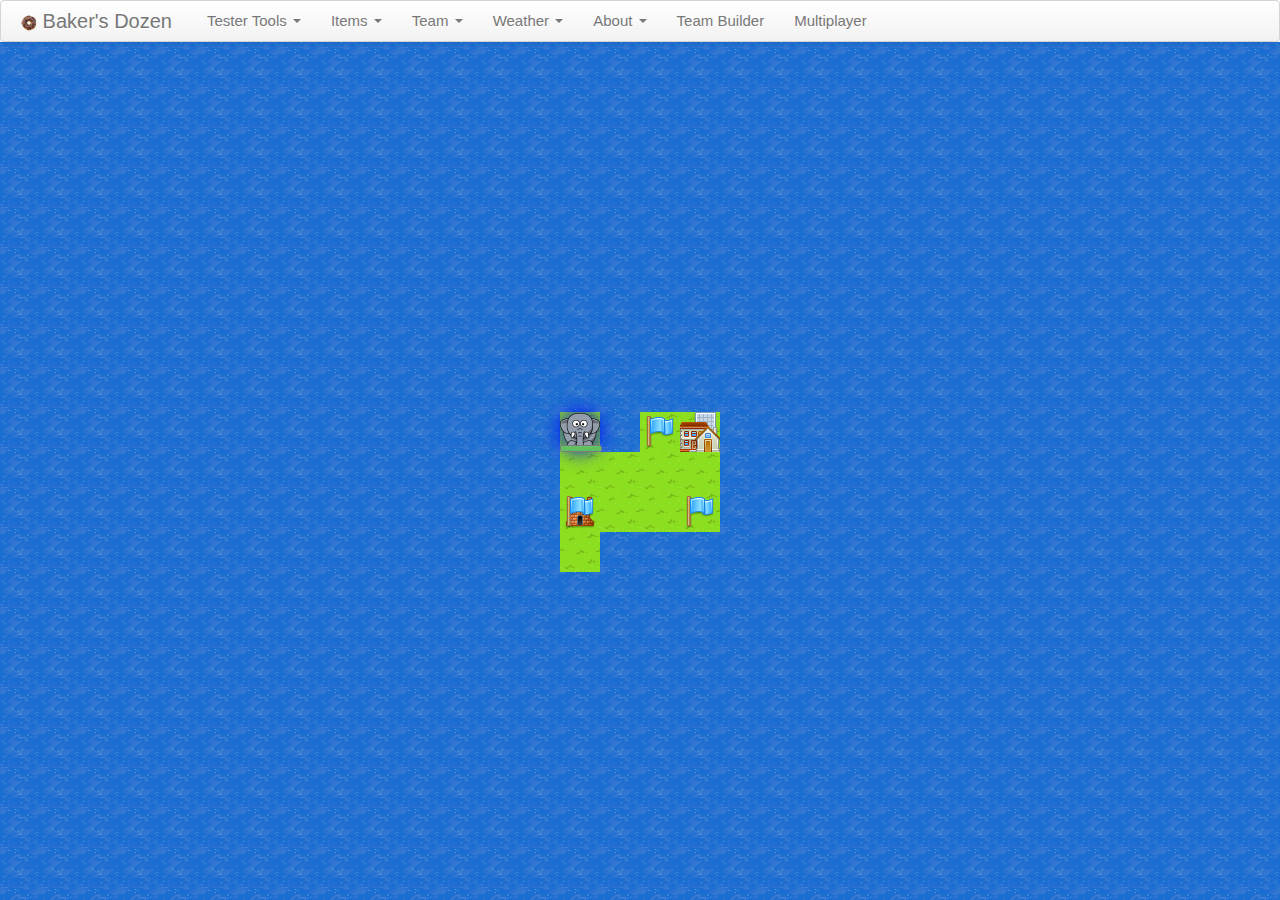
<file: index.html>
<!doctype html>
<!-- paulirish.com/2008/conditional-stylesheets-vs-css-hacks-answer-neither/ -->
<!--[if lt IE 7]> <html class="no-js ie6 oldie" lang="en"> <![endif]-->
<!--[if IE 7]>    <html class="no-js ie7 oldie" lang="en"> <![endif]-->
<!--[if IE 8]>    <html class="no-js ie8 oldie" lang="en"> <![endif]-->
<!--[if IE 9]>	  <html class="no-js ie9 oldie" lang="en"> <![endif]-->
<!-- Consider adding an manifest.appcache: h5bp.com/d/Offline -->
<!--[if gt IE 9]><!--> <html class="no-js" lang="en"> <!--<![endif]-->
<head>
  <meta charset="utf-8">

  <!-- Use the .htaccess and remove these lines to avoid edge case issues.
       More info: h5bp.com/b/378 -->
  <meta http-equiv="X-UA-Compatible" content="IE=edge,chrome=1">

  <title>Sprinkle Safari 2: The Baker's Dozen</title>
  <meta name="description" content="hathix.com's second web adventure game, this time with more bad guys, more worlds to explore, and more cheesy jokes!">
  <meta name="author" content="Neel Mehta, hathix.com">

  <!-- Mobile viewport optimized: j.mp/bplateviewport -->
  <meta name="viewport" content="width=device-width,initial-scale=1,user-scalable=no">

  <!-- Place favicon.ico and apple-touch-icon.png in the root directory: mathiasbynens.be/notes/touch-icons -->

  <!-- CSS: implied media=all -->
  <!-- CSS concatenated and minified via ant build script-->
  <!--<link rel="stylesheet" href="css/bp-style.css">-->
  <link rel="stylesheet" href="css/bootstrap.min.css">
  <link rel="stylesheet" href="css/bootstrap-responsive.min.css">
  <link rel="stylesheet" href="css/custom.css">
  <link rel="stylesheet" href="css/open-sans/stylesheet.css">
    

  <!-- end CSS-->


  <!-- More ideas for your <head> here: h5bp.com/d/head-Tips -->
  	
	<link rel="shortcut icon" type="image/ico" href="favicon.ico">
	<!-- iOS will scan root directory, so no link needed; but Android needs it -->
	<link rel="apple-touch-icon-precomposed" href="apple-touch-icon-precomposed.png">

	<link rel="canonical" href="http://bakersdozen.hathix.com">

	<!-- IE9 pinning -->
	<meta name="application-name" content="Baker's Dozen">
	<meta name="msapplication-tooltip" content="A fun web-based adventure game">
	<meta name="msapplication-starturl" content="http://bakersdozen.hathix.com">
	<meta name="msapplication-window" content="width=1000;height=700">
	<meta name="msapplication-navbutton-color" content="#EC77A4">

  <!-- All JavaScript at the bottom, except for Modernizr / Respond.
       Modernizr enables HTML5 elements & feature detects; Respond is a polyfill for min/max-width CSS3 Media Queries
       For optimal performance, use a custom Modernizr build: www.modernizr.com/download/ -->
  <!--<script src="js/libs/modernizr-2.0.6.min.js"></script>-->
</head>

<body>
	
	<div id="container">
        <div class="navbar navbar-main"><!-- class="navbar-fixed-top" is worse than our custom one -->
            <div class="navbar-inner">
                <div class="container">
    
                    <!-- .btn-navbar is used as the toggle for collapsed navbar content -->
                    <a class="btn btn-navbar" data-toggle="collapse" data-target=".nav-collapse"> 
                        <span class="icon-bar"></span> 
                        <span class="icon-bar"></span> 
                        <span class="icon-bar"></span> </a>
    
                    <!-- Be sure to leave the brand out there if you want it shown -->
                    <a class="brand" href="#">
                        <img src="images/icons/icon16.png">
                        Baker's Dozen
                        </a>
    
                    <!-- Everything you want hidden at 940px or less, place within here -->
                    <div class="nav-collapse collapse">
                    <ul class="nav">
                        <li class="dropdown">
                            <a href="#" class="dropdown-toggle" data-toggle="dropdown">
                                Tester Tools <b class="caret"></b> </a>
                            <ul class="dropdown-menu" role="menu">
                                <li><a href="#" onclick="level.exit(0)">Skip level</a></li>
                                <li><a href="#" onclick="character.levelUp()">Level up</a></li>
                                <li><a href="#" onclick="world.addToInventory(prompt('Item Name'))">Get item</a></li>
                                <li><a href="#" onclick='level.requestTile(level.getTileList(), "move-highlight", function(tile){ character.moveTo(tile); })'>Move</a></li>
                                <li><a href="#" onclick="level.allies.forEach(function(x){ x._godMode(); })">God mode</a></li>                         
                                <li><a href="#" onclick="world.chapter.returnToOverworld()">Overworld</a></li>
                            </ul>
                        </li>
                        <li class="dropdown">
                            <a href="#" class="dropdown-toggle" data-toggle="dropdown">
                                Items <b class="caret"></b> </a>
                            <ul class="dropdown-menu" role="menu" id="items-list"></ul>
                        </li>
                        <li class="dropdown">
                            <a href="#" id="ally-dropdown-target" class="dropdown-toggle" data-toggle="dropdown">
                                Team <b class="caret"></b> </a>
                            <ul class="dropdown-menu" role="menu" id="allies-list"></ul>                        
                        </li>
                        <li class="dropdown">
                            <a href="#" class="dropdown-toggle" data-toggle="dropdown">
                                Weather <b class="caret"></b> </a>
                            <ul class="dropdown-menu" role="menu">
                                <li><a href="#" id="weather-indicator"><img src="images/weather/normal.png"><span>Normal</span></a></li>
                            </ul>
                        </li>
                        <li class="dropdown">
                            <a href="#" class="dropdown-toggle" data-toggle="dropdown">
                                About <b class="caret"></b> </a>
                            <div class="dropdown-menu" style="padding:0.5em;">
                                Copyright &copy; hathix.com, 2012-13.
                            </div>
                        </li>
                        
                        <li><a href="#" id="team-builder-start">Team Builder</a></li>
                        <li><a href="#" onclick="new MultiWorld().newGame();">Multiplayer</a></li>
                    </ul>
                   </div>
                </div>
            </div>
        </div>	    
	    
		<!--<div id="loadingscreen" style="background-image: url(images/loading-bg.png);">-->
			<!-- truly covers everything till main menu loaded -->
		<!--</div>-->
		
		<div id="all-holder">
    		<div id="all">
    		    <div id="actors">
    		        <!-- actors float on top of board here -->
    		    </div>
    			<table id="board">
    				<!-- tiles go here -->
    			</table>
    		</div>
		</div>
		
		<div class="overlay" id="team-builder">
            <div class="navbar">
                <div class="navbar-inner">
                    <div class="container">
        
                        <!-- .btn-navbar is used as the toggle for collapsed navbar content -->
                        <a class="btn btn-navbar" data-toggle="collapse" data-target=".nav-collapse"> 
                            <span class="icon-bar"></span> 
                            <span class="icon-bar"></span> 
                            <span class="icon-bar"></span> </a>
        
                        <!-- Be sure to leave the brand out there if you want it shown -->
                        <a class="brand" href="#">
                            <img src="images/icons/icon16.png">
                            Baker's Dozen Team Builder
                            </a>
        
                        <!-- Everything you want hidden at 940px or less, place within here -->
                        <div class="nav-collapse collapse">
                        <ul class="nav">
                            <li class="dropdown">
                                <a href="#">
                                    Test</a>                        
                            </li>
                        </ul>
                       </div>
                    </div>
                </div>
            </div>  		    
		    
		    <div class="content">
		        
		        
    		    <table class="table table-striped table-bordered" id="team-list-table">
    		        <thead><tr>
    		                <th>Name</th>
    		                <th>Members</th>
    		                <th></th>
    		        </tr></thead>
    
                    <tr>
                        <td class="team-name">Phillies</td>
                        <td class="team-animals">
                            <img src="images/animals/elephant.png" />
                            <img src="images/animals/alligator.png" />
                            <img src="images/animals/goat.png" />
                            <img src="images/animals/bee.png" />
                            <img src="images/animals/crab.png" />
                        </td>
                        <td class="team-buttons">
                            <button class="btn btn-primary"><i class="icon-edit icon-white"></i> Edit</button>
                            <button class="btn btn-danger"><i class="icon-remove icon-white"></i> Delete</button>
                        </td>
                    </tr>
    		    </table>
    		    
                <fieldset>
                    <legend>
                        Add team
                    </legend>
                    <label>Team name</label>
                    <input type="text" id="team-name" placeholder="Type something…">
                    
                    <table class="table table-striped table-bordered" id="add-team-table">
                        <thead><tr>
                            <th>Animal</th>
                            <th>Name</th>
                            <th>Skill Points</th>
                            <th></th>
                        </tr></thead>                     
                    </table>
                    
                    <button class="btn btn-large btn-success" id="add-team-member">
                        <i class="icon-plus icon-white"></i> Add animal</button>
                    <button type="submit" class="btn btn-large btn-primary" id="create-team">
                        <i class="icon-ok icon-white"></i>
                        Create team
                    </button>
                </fieldset>
  		    
  		        <div class="clearfix"></div>
  		    
    		    
		    </div>
		</div>
		
		<div id="animal-choose-dialog" class="modal hide fade" role="dialog" aria-labelledby="animal-dialog-label" aria-hidden="true">
            <div class="modal-header">
                <button type="button" class="close" data-dismiss="modal" aria-hidden="true">×</button>
                <h3 id="animal-dialog-label">Choose an animal</h3>
                
                <div id="animal-list"></div>
                
                <div class="animal-info">
                    <h3 id="animal-type"></h3>
    
                    <table id="animal-stats" class="table table-condensed">
                        <!-- TODO template this and put in teambuilder.js -->
                  
                        <tr id="stats-attack">
                            <td><img src="images/interface/sword.png" /> Attack</td>
                            <td class="stats-bar-row">
                                <div class="progress">
                                    <div class="hp-bar bar"></div>
                                </div>
                            </td>      
                        </tr>
                        <tr id="stats-defense">
                            <td><img src="images/interface/shield.png" /> Defense</td>
                            <td class="stats-bar-row">
                                <div class="progress">
                                    <div class="hp-bar bar"></div>
                                </div>
                            </td>      
                        </tr>
                        <tr id="stats-hp">
                            <td><img src="images/interface/heart.png" /> HP</td>
                            <td class="stats-bar-row">
                                <div class="progress">
                                    <div class="hp-bar bar"></div>
                                </div>
                            </td>          
                        </tr>                          
                        <tr id="stats-speed">
                            <td><img src="images/interface/move.png" /> Speed</td>
                            <td class="stats-bar-row">
                                <div class="progress">
                                    <div class="hp-bar bar"></div>
                                </div>
                            </td>          
                        </tr>                                                           
                    </table>
                    
                    <div class="animal-ability">
                        Ability: <span id="animal-ability-name"></span>
                        <span id="animal-ability-desc"></span>
                    </div>
                </div>	
            </div>	    
            <div class="modal-footer">
                <button id="choose-animal" class="btn btn-primary" data-dismiss="modal"><i class="icon-ok icon-white"></i> Choose this animal</button>
                <button class="btn" data-dismiss="modal">Cancel</button>
            </div>
		</div>
		
        <div id="assign-skills-dialog" class="modal hide fade" role="dialog" aria-labelledby="assign-dialog-label" aria-hidden="true">
            <div class="modal-header">
                <button type="button" class="close" data-dismiss="modal" aria-hidden="true">×</button>
                <h3 id="assign-dialog-label"><span id="assign-dialog-char-name"></span>'s skills</h3>
                
                <p>You have <strong>50</strong> skill points to spend (max. 25 in each category.)</p>
 
                    <table id="skill-assignments" class="table table-condensed">
                        <tr>
                            <td><img src="images/interface/sword.png" /> Attack</td>
                            <td><input type="number" min="0" max="25" step="1" value="0" required id="skills-attack"></td>          
                        </tr>                    
                        <tr>
                            <td><img src="images/interface/shield.png" /> Defense</td>
                            <td><input type="number" min="0" max="25" step="1" value="0" required id="skills-defense"></td>          
                        </tr>     
                        <tr>
                            <td><img src="images/interface/heart.png" /> HP</td>
                            <td><input type="number" min="0" max="25" step="1" value="0" required id="skills-hp"></td>          
                        </tr>     
                        <tr>
                            <td><img src="images/interface/move.png" /> Speed</td>
                            <td><input type="number" min="0" max="25" step="1" value="0" required id="skills-speed"></td>          
                        </tr>     
                        <tr>
                            <td><img src="images/interface/star.png" /> Ability</td>
                            <td><input type="number" min="0" max="25" step="1" value="0" required id="skills-ability"></td>          
                        </tr>                                                                                                                                       
                    </table> 
                
                <p class="text-error"></p>                      
            </div>   
            <div class="modal-footer">
                <button id="assign-skills-confirm" class="btn btn-primary"><i class="icon-white icon-check"></i> Save</button>
                <button class="btn" data-dismiss="modal">Cancel</button>
            </div>   
        </div>		
<!--
        <div id="animal-view-dialog" class="modal hide fade" role="dialog" aria-labelledby="animal-view-label" aria-hidden="true">
            <div class="modal-header">
                <button type="button" class="close" data-dismiss="modal" aria-hidden="true">×</button>
                <h3 id="assign-dialog-label"><span id="assign-dialog-char-name"></span>'s skills</h3>                
            </div>
            <div class="modal-body animal-info">
                <h3 class="animal-type"></h3>

                <table class="animal-stats" class="table table-condensed">
              
                    <tr id="stats-attack">
                        <td><img src="images/interface/sword.png" /> Attack</td>
                        <td class="stats-bar-row">
                            <div class="progress">
                                <div class="hp-bar bar"></div>
                            </div>
                        </td>      
                    </tr>
                    <tr id="stats-defense">
                        <td><img src="images/interface/shield.png" /> Defense</td>
                        <td class="stats-bar-row">
                            <div class="progress">
                                <div class="hp-bar bar"></div>
                            </div>
                        </td>      
                    </tr>
                    <tr id="stats-hp">
                        <td><img src="images/interface/heart.png" /> HP</td>
                        <td class="stats-bar-row">
                            <div class="progress">
                                <div class="hp-bar bar"></div>
                            </div>
                        </td>          
                    </tr>                          
                    <tr id="stats-speed">
                        <td><img src="images/interface/move.png" /> Speed</td>
                        <td class="stats-bar-row">
                            <div class="progress">
                                <div class="hp-bar bar"></div>
                            </div>
                        </td>          
                    </tr>                                                           
                </table>
                
                <div class="animal-ability">
                    Ability: <span class="animal-ability-name"></span>
                    <span class="animal-ability-desc"></span>
                </div>
            </div>
        </div>-->

		
        <div id="item-dialog" class="modal hide fade" role="dialog" aria-labelledby="item-dialog-label" aria-hidden="true"  >
            <div class="modal-header">
                <button type="button" class="close" data-dismiss="modal" aria-hidden="true">×</button>
                <h3 id="item-dialog-label">You found an item!</h3>
            </div>
            <div class="modal-body">
                You found a <span id="item-dialog-name"></span>! <img id="item-dialog-image" />
            </div>
            <div class="modal-footer">
                <button class="btn" data-dismiss="modal" aria-hidden="true">Close</button>
            </div>
        </div> 
        
        <!--<div id="action-dialog" class="modal hide fade" role="dialog" aria-labelledby="action-dialog-label" aria-hidden="true">
            <div class="modal-header">
                <button type="button" class="close" data-dismiss="modal" aria-hidden="true">×</button>
                <h3 id="action-dialog-label"><span id="action-dialog-char-name"></span>'s Actions</h3>
            </div>
            <div class="modal-body">
                <div id="action-buttons"></div>
            </div>
        </div>	-->
        
        <!-- for skill points -->
        <div id="ally-dialog" class="modal hide fade" role="dialog" aria-labelledby="ally-dialog-label" aria-hidden="true">
            <div class="modal-header">
                <button type="button" class="close" data-dismiss="modal" aria-hidden="true">×</button>
                <h3 id="ally-dialog-label"><span id="ally-dialog-char-name"></span>
                    <small>/ <span id="ally-dialog-char-type"></span></small></h3>
            </div>
            <div class="modal-body">
                <p>You have <strong id="ally-skill-points-count"></strong> skill point(s) to spend.</p>
                
                <div id="ally-skill-point-table">
                </div>
            </div>
            <div class="modal-footer">
                <button class="btn" data-dismiss="modal" aria-hidden="true">Close</button>
            </div>            
        </div>
	</div>
	
	<!-- info about animal -->
    <div id="animal-dialog" class="modal hide fade" role="dialog" aria-labelledby="animal-dialog-label" aria-hidden="true">
        <div class="modal-header">
            <button type="button" class="close" data-dismiss="modal" aria-hidden="true">×</button>
            <h3 id="animal-dialog-label"><span id="animal-dialog-char-name"></span>
                <small>/ <span id="animal-dialog-char-type"></span></small></h3>
        </div>
        <div class="modal-body">
            <div class="progress">
                <div class="hp-bar bar"></div>
            </div>

            <!--<div class="progress">
                <div class="exp-bar bar" style="width: 60%;"></div>
            </div>-->
            
            <table class='stat-table'>
                <tr>
                    <td class="stat-level-cell">
                        Level <strong> <span class="stat-level-text"></span> </strong>
                    </td>
                    <td class="stat-attack-cell" title="Attack">
                        <img src="images/interface/sword.png" />
                        <span class="stat-attack-text"></span>
                    </td>
                    <td class="stat-defense-cell" title="Defense">
                        <img src='images/interface/shield.png' />
                        <span class="stat-defense-text"></span>
                    </td>
                </tr>
            </table>
            
            <div class="ability-holder">
                <div class="ability-name"></div>
                <div class="ability-description"></div>
            </div>
            
            <div class="ally-only">
                <!-- ally-only stuff here -->
                <div id="action-buttons"></div>
                
                <br />
                
                <button class="btn btn-block btn-info" id="animal-skip-turn" data-dismiss="modal"><i class="icon-white icon-step-forward"></i> Skip turn</button>
            </div>            
            
        </div>
        <div class="modal-footer">
            <button class="btn" data-dismiss="modal" aria-hidden="true">Close</button>
        </div>            
    </div>	
    
    <!-- choosing action -->
    <div id="action-chooser-dialog" class="modal hide fade" role="dialog" aria-labelledby="action-chooser-label" aria-hidden="true" data-backdrop="static" data-keyboard="false">
        <div class="modal-header">
            <!--<button type="button" class="close" data-dismiss="modal" aria-hidden="true">×</button>-->
            <h3 id="action-chooser-label"><span id="action-chooser-char-name"></span>'s actions</h3>
        </div>
        <div class="modal-body">
            <div id="action-chooser-buttons" class="btn-group btn-group-vertical" style="width:100%">
                
            </div>
        </div>
        <div class="modal-footer">
            <button class="btn" data-dismiss="modal" aria-hidden="true">Don't attack (warning: ends turn)</button>
        </div>      
    </div>
    
        <div id="team-choose-dialog" class="modal hide fade" role="dialog" aria-labelledby="team-choose-label" aria-hidden="true">
        <div class="modal-header">
            <button type="button" class="close" data-dismiss="modal" aria-hidden="true">×</button>
            <h3 id="team-choose-label">Choose teams</h3>
        </div>
        <div class="modal-body">
            <p>Please choose 2-4 teams to play against each other.</p>
            <div class="btn-group btn-group-vertical" data-toggle="buttons-checkbox" id="team-buttons-group" style="width: 100%;">
                <button type="button" class="btn">
                    <span class="team-choose-name"></span>
                 </button>
            </div>
            
            <p class="text-error"></p>     
        </div>
        <div class="modal-footer">
            <button id="multiplayer-start" class="btn btn-primary" aria-hidden="true">Start playing</button>
            <button class="btn" data-dismiss="modal" aria-hidden="true">Close</button>
        </div>            
    </div>
	
	<div id="useful" class="hidden">      
        <div class="alert" id='alert'>
            <button type="button" class="close" data-dismiss="alert">&times;</button>
            <span id="alert-content"></span>
        </div> 	    
	</div>
	
    <div id="templates" class="hidden">
        
        <div id="hpbar-template" class="progress">
            <div class="hp-bar bar bar-success" style="width: 100%"></div>
        </div>
        
        <div id="dialogue-template">

            <div class="dialogue media">            
                <a class="pull-left" href="#">
                    <img class="dialogue-image media-object" />
                </a>
                <div class="media-body">
                    <h4 class="dialogue-speaker media-heading"></h4>
                    <div class="dialogue-text media clearfix"></div>
                </div>
            </div>        
        </div>
        
        <div id="popover-template">
            <div class="progress">
                <div class="hp-bar bar"></div>
            </div>
            <!--<div class="progress">
                <div class="exp-bar bar" style="width: 60%;"></div>
            </div>-->
            
            <table class='stat-table'>
                <tr>
                    <td class="stat-level-cell">
                        Level <strong> <span class="stat-level-text"></span> </strong>
                    </td>
                    <td class="stat-attack-cell" title="Attack">
                        <img src="images/interface/sword.png" />
                        <span class="stat-attack-text"></span>
                    </td>
                    <td class="stat-defense-cell" title="Defense">
                        <img src='images/interface/shield.png' />
                        <span class="stat-defense-text"></span>
                    </td>
                </tr>
            </table>
            
            <div class="ability-holder">
                <div class="ability-name"></div>
                <div class="ability-description"></div>
            </div>
        </div> 


        <div id="tooltip-template" class="progress">
            <div class="progress" style="width: 60px; margin: 0">
                <div class="hp-bar bar"></div>
            </div>
        </div> 
        
        <div id="levelgroup-popover-template">
            <span class="levelgroup-status"></span>
        </div>
            
        <li id="item-display" class="item">
            <a href="#">
                <img class="item-image" />
                <span class="item-desc"></span>
            </a>
        </li>        
        <li id="ally-display">
            <a href="#">
                <img class="ally-image" />
                <span class="ally-name"></span>
                
            <div class="progress">
                <div class="hp-bar bar"></div>
            </div>
                          <!--  
                <table class='stat-table'>
                    <tr>
                        <td class="stat-level-cell">
                            Level <strong> <span class="stat-level-text"></span> </strong>
                        </td>
                        <td class="stat-attack-cell" title="Attack">
                            <img src="images/interface/sword.png" />
                            <span class="stat-attack-text"></span>
                        </td>
                        <td class="stat-defense-cell" title="Defense">
                            <img src='images/interface/shield.png' />
                            <span class="stat-defense-text"></span>
                        </td>
                    </tr>
                </table> 
                -->               
            </a>
        </li>
        
        <div id="skill-point-row" class="row-fluid">
            <span class="span3">
                <img class="skill-point-image" src="images/interface/sword.png" />&nbsp;
                <span class="skill-point-desc">Attack</span>
            </span>
            <span class="span4">
                <div class="progress">
                    <div class="bar skill-point-bar"></div>
                </div>
            </span>
            <span class="span2">
                <span class="skill-points-spent"></span>/<span class="muted">25</span>
            </span>
            <span class="span3">
                <button class="btn btn-small skill-point-spend" type="button">Upgrade</button>
            </span>
        </div>
   
        <button id="action-button-template" class="btn btn-large btn-block" data-dismiss="modal">
            <span class="action-name"></span><br />
            <span class="action-desc muted"></span><br />
            <span class="action-uses-holder muted"><span class="action-uses"></span> use(s) left</span>
        </button>
        
        <button id="team-button-template" type="button" class="btn btn-large btn-block">
             <span class="team-choose-name"></span>
        </button>
        
        <table>
            <tr id="add-team-member-template">
                <td class="animal-type">
                    <img />
                    <span class="animal-type-text"></span>
                </td>
                <td class="animal-name">
                    <input type="text" class="animal-name-text-field" placeholder="Animal name">
                </td>
                <td class="animal-evs">Not assigned</td>
                <td>
                    <button class="btn animal-assign btn-primary">
                        <i class="icon-edit icon-white"></i>
                        Assign skill points
                    </button>
                    
                    <button class="btn animal-delete btn-danger">
                        <i class="icon-remove icon-white"></i>
                        Delete
                    </button>
                    <!--<button class="btn animal-view">
                        View stats
                    </button>-->
                </td>
            </tr>
            
            <tr id="team-list-template">
                <td class="team-name"></td>
                <td class="team-animals"></td>
                <td class="team-buttons">
                    <button class="btn btn-primary team-edit"><i class="icon-edit icon-white"></i> Edit</button>
                    <button class="btn btn-danger team-delete"><i class="icon-remove icon-white"></i> Delete</button>
                </td>
            </tr>
        </table> 

    </div>	

  <!-- JavaScript at the bottom for fast page loading -->

  <script src="js/libs/jquery-1.9.0-min.js"></script>


  <!-- scripts concatenated and minified via ant build script-->
  <script src="js/libs/bootstrap.min.js"></script>
  <!--<script src="js/libs/jquery-ui-1.8.20.custom.min.js"></script>-->
  <script src="js/plugins.js"></script>
  <script src="js/libs/astar.js"></script>
  <script src="js/libs/bootbox.min.js"></script>
  <script src="js/libs/notification/jquery.noty.js"></script>
  <script src="js/libs/notification/layouts/topRight.js"></script>
  <script src="js/libs/notification/layouts/bottomCenter.js"></script>
  <script src="js/libs/notification/layouts/topCenter.js"></script>
  <script src="js/libs/notification/themes/default.js"></script>
  <!--<script defer src="js/script.js"></script>-->


    
    <!-- standalone -->
    <script defer src="js/utils.js"></script>
    <script defer src="js/constants.js"></script>
    <script defer src="js/global.js"></script>
    <script defer src="js/interface.js"></script>
    <script defer src="js/main.js"></script>
    <script defer src="js/flags.js"></script>
    <script defer src="js/coords.js"></script>
    <script defer src="js/action.js"></script>
    <script defer src="js/ability.js"></script>
    <script defer src="js/abilitydb.js"></script>
    <script defer src="js/statdb.js"></script>
    <script defer src="js/statchange.js"></script>
    <script defer src="js/team.js"></script>
    <script defer src="js/teamdb.js"></script>
    
    <script defer src="js/tile.js"></script>
    <script defer src="js/dialogue.js"></script>
    <script defer src="js/actor.js"></script>
    <script defer src="js/obstacle.js"></script>
    <script defer src="js/steppable.js"></script>
    <script defer src="js/item.js"></script>
    <script defer src="js/npc.js"></script>
    <script defer src="js/animal.js"></script>
    <script defer src="js/ally.js"></script>
    <script defer src="js/enemy.js"></script>
    <script defer src="js/weather.js"></script>
    <script defer src="js/level.js"></script>
    <script defer src="js/battlelevel.js"></script>
    <script defer src="js/overworldlevel.js"></script>
    <script defer src="js/levelgroup.js"></script>
    <script defer src="js/chapter.js"></script>
    <script defer src="js/world.js"></script>
    <script defer src="js/turnmanager.js"></script>
    
    <script defer src="js/multi/multiworld.js"></script>
    <script defer src="js/multi/multilevel.js"></script>
    <script defer src="js/multi/__multilevels.js"></script>
    
   
    <script defer src="js/teambuilder.js"></script>
    <!--
    <script defer src="js/.js"></script>
    -->
    
    <script defer src="js/chapters/__chapterlist.js"></script>
    <script defer src="js/chapters/chapter0.js"></script>
  <!-- end scripts-->
  
		<!-- Start Piwik Tracking Tag -->
		<script defer async type="text/javascript">
			var pkBaseURL = (("https:" == document.location.protocol) ? "https://hathix.com/piwik/" : "http://hathix.com/piwik/");
			document.write(unescape("%3Cscript src='" + pkBaseURL + "piwik.js' type='text/javascript'%3E%3C/script%3E"));

		</script>
		<script type="text/javascript">
			try {
				var piwikTracker = Piwik.getTracker(pkBaseURL + "piwik.php", 1);
				piwikTracker.trackPageView();
				piwikTracker.enableLinkTracking();
			} catch( err ) {
			}
		</script>
		<noscript>
			<p><img src="http://hathix.com/piwik/piwik.php?idsite=1" style="border:0" alt="" />
			</p>
		</noscript>
		<!-- End Piwik Tracking Tag -->  


  <!-- Prompt IE 6/7 users to install Chrome Frame. Remove this if you want to support IE 6/7.
       chromium.org/developers/how-tos/chrome-frame-getting-started -->
  <!--[if lt IE 8 ]>
    <script src="//ajax.googleapis.com/ajax/libs/chrome-frame/1.0.3/CFInstall.min.js"></script>
    <script>window.attachEvent('onload',function(){CFInstall.check({mode:'overlay'})})</script>
  <![endif]-->
  
</body>
</html>
</file>
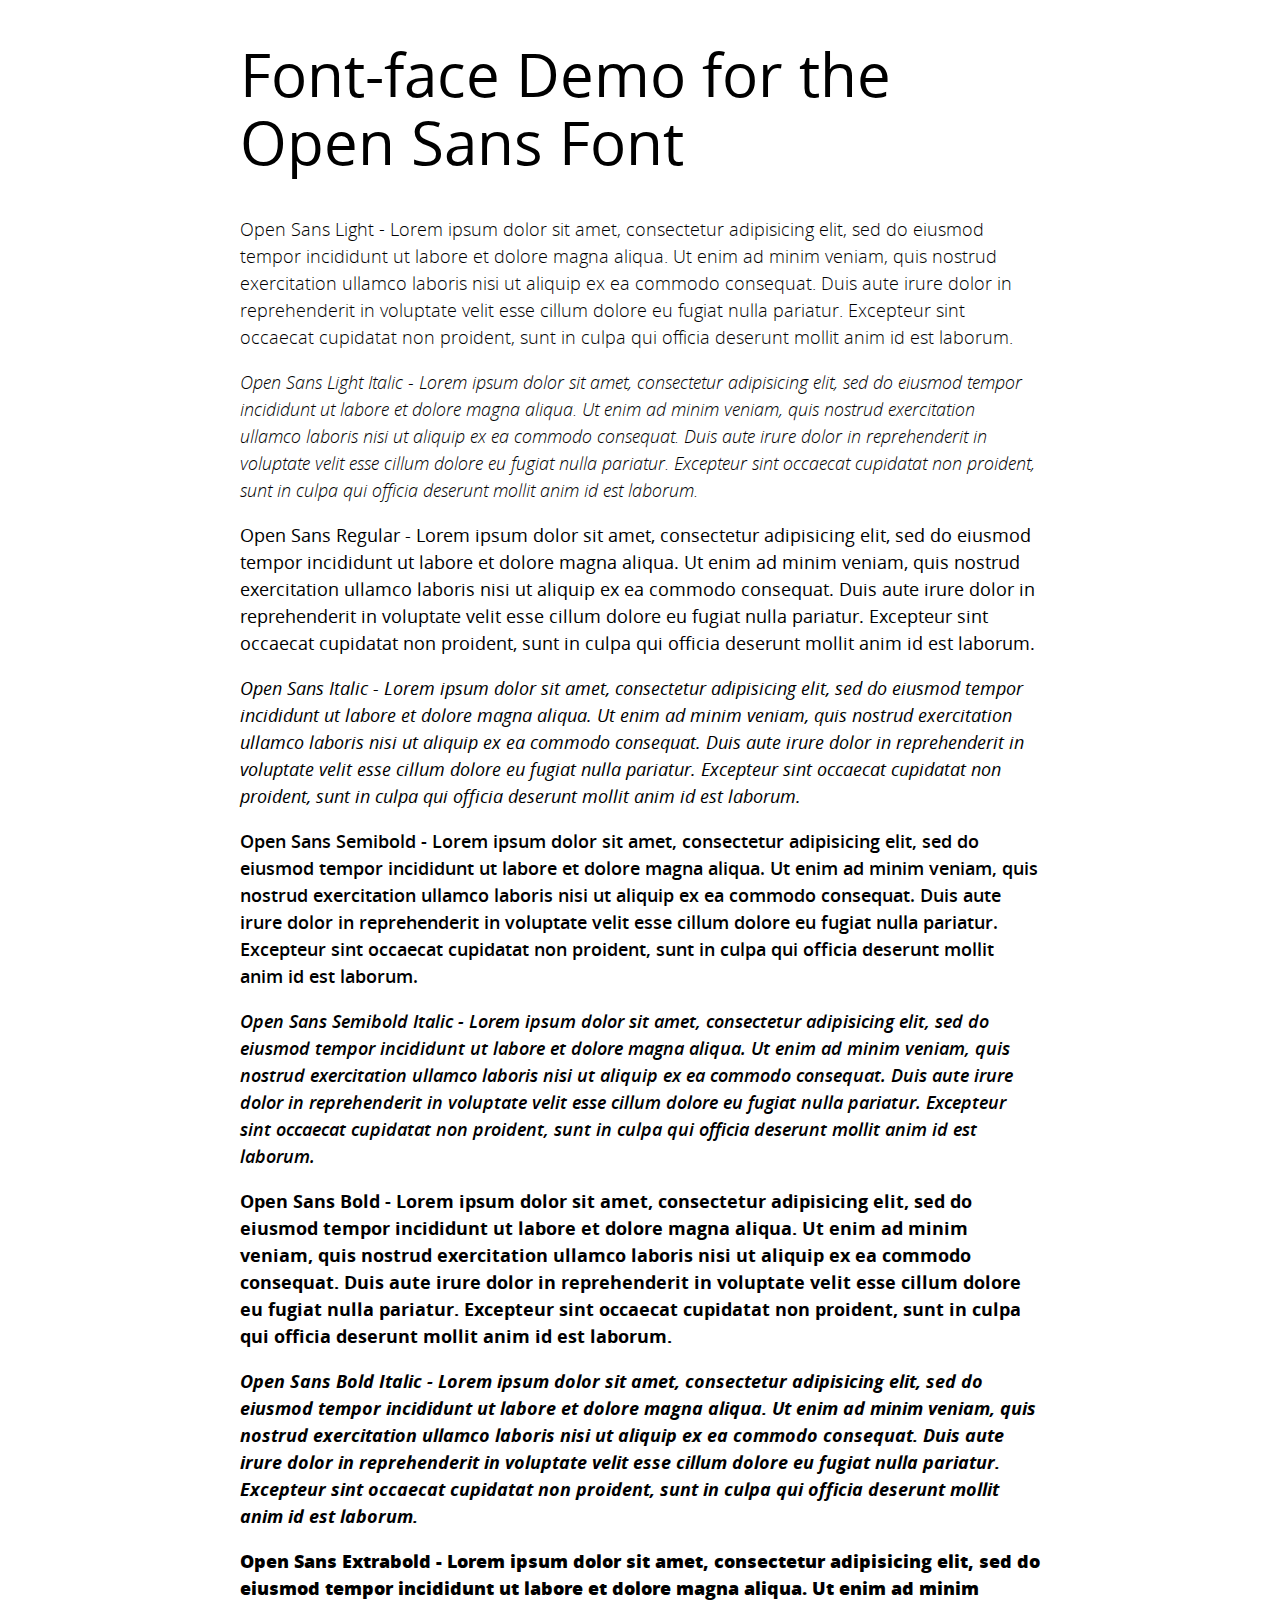
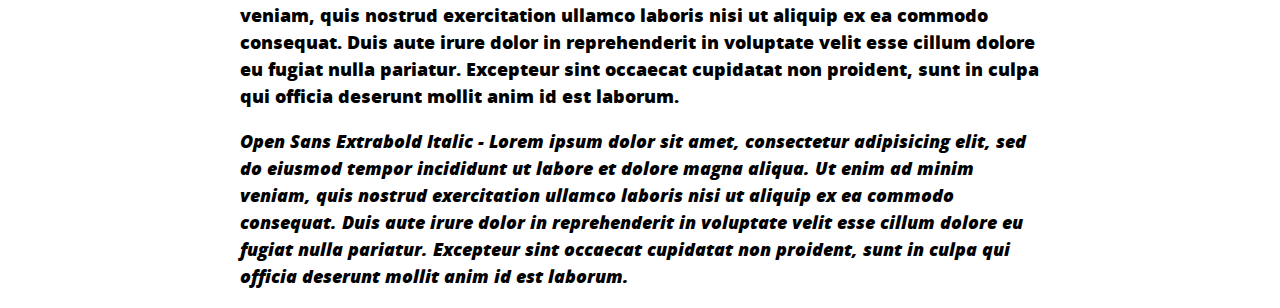
<file: css/open-sans/demo.html>
<!DOCTYPE html PUBLIC "-//W3C//DTD XHTML 1.0 Strict//EN"
	"http://www.w3.org/TR/xhtml1/DTD/xhtml1-strict.dtd">

<html xmlns="http://www.w3.org/1999/xhtml" xml:lang="en" lang="en">
<head>
	<meta http-equiv="Content-Type" content="text/html; charset=utf-8"/>

	<title>Font Face Demo</title>
	<link rel="stylesheet" href="stylesheet.css" type="text/css" charset="utf-8">
	<style type="text/css" media="screen">
		h1.fontface {font: 60px/68px 'OpenSansRegular', Arial, sans-serif;letter-spacing: 0;}

		p.style1 {font: 18px/27px 'OpenSansLight', Arial, sans-serif;}
		p.style2 {font: 18px/27px 'OpenSansLightItalic', Arial, sans-serif;}
		p.style3 {font: 18px/27px 'OpenSansRegular', Arial, sans-serif;}
		p.style4 {font: 18px/27px 'OpenSansItalic', Arial, sans-serif;}
		p.style5 {font: 18px/27px 'OpenSansSemibold', Arial, sans-serif;}
		p.style6 {font: 18px/27px 'OpenSansSemiboldItalic', Arial, sans-serif;}
		p.style7 {font: 18px/27px 'OpenSansBold', Arial, sans-serif;}
		p.style8 {font: 18px/27px 'OpenSansBoldItalic', Arial, sans-serif;}
		p.style9 {font: 18px/27px 'OpenSansExtrabold', Arial, sans-serif;}
		p.style10 {font: 18px/27px 'OpenSansExtraboldItalic', Arial, sans-serif;}
		
		#container {
			width: 800px;
			margin-left: auto;
			margin-right: auto;
		}
	</style>
</head>

<body>
	<div id="container">
		<h1 class="fontface">Font-face Demo for the Open Sans Font</h1>
	
	 

	<p class="style1">Open Sans Light - Lorem ipsum dolor sit amet, consectetur adipisicing elit, sed do eiusmod tempor incididunt ut labore et dolore magna aliqua. Ut enim ad minim veniam, quis nostrud exercitation ullamco laboris nisi ut aliquip ex ea commodo consequat. Duis aute irure dolor in reprehenderit in voluptate velit esse cillum dolore eu fugiat nulla pariatur. Excepteur sint occaecat cupidatat non proident, sunt in culpa qui officia deserunt mollit anim id est laborum.</p>

	 

	<p class="style2">Open Sans Light Italic - Lorem ipsum dolor sit amet, consectetur adipisicing elit, sed do eiusmod tempor incididunt ut labore et dolore magna aliqua. Ut enim ad minim veniam, quis nostrud exercitation ullamco laboris nisi ut aliquip ex ea commodo consequat. Duis aute irure dolor in reprehenderit in voluptate velit esse cillum dolore eu fugiat nulla pariatur. Excepteur sint occaecat cupidatat non proident, sunt in culpa qui officia deserunt mollit anim id est laborum.</p>

	 

	<p class="style3">Open Sans Regular - Lorem ipsum dolor sit amet, consectetur adipisicing elit, sed do eiusmod tempor incididunt ut labore et dolore magna aliqua. Ut enim ad minim veniam, quis nostrud exercitation ullamco laboris nisi ut aliquip ex ea commodo consequat. Duis aute irure dolor in reprehenderit in voluptate velit esse cillum dolore eu fugiat nulla pariatur. Excepteur sint occaecat cupidatat non proident, sunt in culpa qui officia deserunt mollit anim id est laborum.</p>

	 

	<p class="style4">Open Sans Italic - Lorem ipsum dolor sit amet, consectetur adipisicing elit, sed do eiusmod tempor incididunt ut labore et dolore magna aliqua. Ut enim ad minim veniam, quis nostrud exercitation ullamco laboris nisi ut aliquip ex ea commodo consequat. Duis aute irure dolor in reprehenderit in voluptate velit esse cillum dolore eu fugiat nulla pariatur. Excepteur sint occaecat cupidatat non proident, sunt in culpa qui officia deserunt mollit anim id est laborum.</p>

	 

	<p class="style5">Open Sans Semibold - Lorem ipsum dolor sit amet, consectetur adipisicing elit, sed do eiusmod tempor incididunt ut labore et dolore magna aliqua. Ut enim ad minim veniam, quis nostrud exercitation ullamco laboris nisi ut aliquip ex ea commodo consequat. Duis aute irure dolor in reprehenderit in voluptate velit esse cillum dolore eu fugiat nulla pariatur. Excepteur sint occaecat cupidatat non proident, sunt in culpa qui officia deserunt mollit anim id est laborum.</p>

	 

	<p class="style6">Open Sans Semibold Italic - Lorem ipsum dolor sit amet, consectetur adipisicing elit, sed do eiusmod tempor incididunt ut labore et dolore magna aliqua. Ut enim ad minim veniam, quis nostrud exercitation ullamco laboris nisi ut aliquip ex ea commodo consequat. Duis aute irure dolor in reprehenderit in voluptate velit esse cillum dolore eu fugiat nulla pariatur. Excepteur sint occaecat cupidatat non proident, sunt in culpa qui officia deserunt mollit anim id est laborum.</p>

	 

	<p class="style7">Open Sans Bold - Lorem ipsum dolor sit amet, consectetur adipisicing elit, sed do eiusmod tempor incididunt ut labore et dolore magna aliqua. Ut enim ad minim veniam, quis nostrud exercitation ullamco laboris nisi ut aliquip ex ea commodo consequat. Duis aute irure dolor in reprehenderit in voluptate velit esse cillum dolore eu fugiat nulla pariatur. Excepteur sint occaecat cupidatat non proident, sunt in culpa qui officia deserunt mollit anim id est laborum.</p>

	 

	<p class="style8">Open Sans Bold Italic - Lorem ipsum dolor sit amet, consectetur adipisicing elit, sed do eiusmod tempor incididunt ut labore et dolore magna aliqua. Ut enim ad minim veniam, quis nostrud exercitation ullamco laboris nisi ut aliquip ex ea commodo consequat. Duis aute irure dolor in reprehenderit in voluptate velit esse cillum dolore eu fugiat nulla pariatur. Excepteur sint occaecat cupidatat non proident, sunt in culpa qui officia deserunt mollit anim id est laborum.</p>

	 

	<p class="style9">Open Sans Extrabold - Lorem ipsum dolor sit amet, consectetur adipisicing elit, sed do eiusmod tempor incididunt ut labore et dolore magna aliqua. Ut enim ad minim veniam, quis nostrud exercitation ullamco laboris nisi ut aliquip ex ea commodo consequat. Duis aute irure dolor in reprehenderit in voluptate velit esse cillum dolore eu fugiat nulla pariatur. Excepteur sint occaecat cupidatat non proident, sunt in culpa qui officia deserunt mollit anim id est laborum.</p>

	 

	<p class="style10">Open Sans Extrabold Italic - Lorem ipsum dolor sit amet, consectetur adipisicing elit, sed do eiusmod tempor incididunt ut labore et dolore magna aliqua. Ut enim ad minim veniam, quis nostrud exercitation ullamco laboris nisi ut aliquip ex ea commodo consequat. Duis aute irure dolor in reprehenderit in voluptate velit esse cillum dolore eu fugiat nulla pariatur. Excepteur sint occaecat cupidatat non proident, sunt in culpa qui officia deserunt mollit anim id est laborum.</p>

		</div>
</body>
</html>
</file>
<file: css/bp-style.css>
/* 
 * HTML5 ✰ Boilerplate
 *
 * What follows is the result of much research on cross-browser styling. 
 * Credit left inline and big thanks to Nicolas Gallagher, Jonathan Neal,
 * Kroc Camen, and the H5BP dev community and team.
 *
 * Detailed information about this CSS: h5bp.com/css
 * 
 * ==|== normalize ==========================================================
 */


/* =============================================================================
   HTML5 display definitions
   ========================================================================== */

article, aside, details, figcaption, figure, footer, header, hgroup, nav, section { display: block; }
audio, canvas, video { display: inline-block; *display: inline; *zoom: 1; }
audio:not([controls]) { display: none; }
[hidden] { display: none; }

/* =============================================================================
   Base
   ========================================================================== */

/*
 * 1. Correct text resizing oddly in IE6/7 when body font-size is set using em units
 * 2. Force vertical scrollbar in non-IE
 * 3. Prevent iOS text size adjust on device orientation change, without disabling user zoom: h5bp.com/g
 */

html { font-size: 100%; overflow-y: scroll; -webkit-text-size-adjust: 100%; -ms-text-size-adjust: 100%; }

body { margin: 0; font-size: 13px; line-height: 1.231; }

body, button, input, select, textarea { font-family: sans-serif; color: #222; }

/* 
 * Remove text-shadow in selection highlight: h5bp.com/i
 * These selection declarations have to be separate
 * Also: hot pink! (or customize the background color to match your design)
 */

::-moz-selection { background: #b3d4fc; text-shadow: none; }
::selection { background: #b3d4fc; text-shadow: none; }


/* =============================================================================
   Links
   ========================================================================== */

a { color: #00e; }
a:visited { color: #551a8b; }
a:hover { color: #06e; }
a:focus { outline: thin dotted; }

/* Improve readability when focused and hovered in all browsers: h5bp.com/h */
a:hover, a:active { outline: 0; }


/* =============================================================================
   Typography
   ========================================================================== */

abbr[title] { border-bottom: 1px dotted; }

b, strong { font-weight: bold; }

blockquote { margin: 1em 40px; }

dfn { font-style: italic; }

hr { display: block; height: 1px; border: 0; border-top: 1px solid #ccc; margin: 1em 0; padding: 0; }

ins { background: #ff9; color: #000; text-decoration: none; }

mark { background: #ff0; color: #000; font-style: italic; font-weight: bold; }

/* Redeclare monospace font family: h5bp.com/j */
pre, code, kbd, samp { font-family: monospace, monospace; _font-family: 'courier new', monospace; font-size: 1em; }

/* Improve readability of pre-formatted text in all browsers */
pre { white-space: pre; white-space: pre-wrap; word-wrap: break-word; }

q { quotes: none; }
q:before, q:after { content: ""; content: none; }

small { font-size: 85%; }

/* Position subscript and superscript content without affecting line-height: h5bp.com/k */
sub, sup { font-size: 75%; line-height: 0; position: relative; vertical-align: baseline; }
sup { top: -0.5em; }
sub { bottom: -0.25em; }


/* =============================================================================
   Lists
   ========================================================================== */

ul, ol { margin: 1em 0; padding: 0 0 0 40px; }
dd { margin: 0 0 0 40px; }
nav ul, nav ol { list-style: none; list-style-image: none; margin: 0; padding: 0; }


/* =============================================================================
   Embedded content
   ========================================================================== */

/*
 * 1. Improve image quality when scaled in IE7: h5bp.com/d
 * 2. Remove the gap between images and borders on image containers: h5bp.com/e 
 */

img { border: 0; -ms-interpolation-mode: bicubic; vertical-align: middle; }

/*
 * Correct overflow not hidden in IE9 
 */

svg:not(:root) { overflow: hidden; }


/* =============================================================================
   Figures
   ========================================================================== */

figure { margin: 0; }


/* =============================================================================
   Forms
   ========================================================================== */

form { margin: 0; }
fieldset { border: 0; margin: 0; padding: 0; }

/* Indicate that 'label' will shift focus to the associated form element */
label { cursor: pointer; }

/* 
 * 1. Correct color not inheriting in IE6/7/8/9 
 * 2. Correct alignment displayed oddly in IE6/7 
 */

legend { border: 0; *margin-left: -7px; padding: 0; }

/*
 * 1. Correct font-size not inheriting in all browsers
 * 2. Remove margins in FF3/4 S5 Chrome
 * 3. Define consistent vertical alignment display in all browsers
 */

button, input, select, textarea { font-size: 100%; margin: 0; vertical-align: baseline; *vertical-align: middle; }

/*
 * 1. Define line-height as normal to match FF3/4 (set using !important in the UA stylesheet)
 * 2. Correct inner spacing displayed oddly in IE6/7
 */

button, input { line-height: normal; *overflow: visible; }

/*
 * Reintroduce inner spacing in 'table' to avoid overlap and whitespace issues in IE6/7
 */

table button, table input { *overflow: auto; }

/*
 * 1. Display hand cursor for clickable form elements
 * 2. Allow styling of clickable form elements in iOS
 */

button, input[type="button"], input[type="reset"], input[type="submit"] { cursor: pointer; -webkit-appearance: button; }

/*
 * Consistent box sizing and appearance
 */

input[type="checkbox"], input[type="radio"] { box-sizing: border-box; }
input[type="search"] { -webkit-appearance: textfield; -moz-box-sizing: content-box; -webkit-box-sizing: content-box; box-sizing: content-box; }
input[type="search"]::-webkit-search-decoration { -webkit-appearance: none; }

/* 
 * Remove inner padding and border in FF3/4: h5bp.com/l 
 */

button::-moz-focus-inner, input::-moz-focus-inner { border: 0; padding: 0; }

/* 
 * 1. Remove default vertical scrollbar in IE6/7/8/9 
 * 2. Allow only vertical resizing
 */

textarea { overflow: auto; vertical-align: top; resize: vertical; }

/* Colors for form validity */
input:valid, textarea:valid {  }
input:invalid, textarea:invalid { background-color: #f0dddd; }


/* =============================================================================
   Tables
   ========================================================================== */

table { border-collapse: collapse; border-spacing: 0; }
td { vertical-align: top; }


/* ==|== primary styles =====================================================
   Author: 
   ========================================================================== */
















/* ==|== non-semantic helper classes ========================================
   Please define your styles before this section.
   ========================================================================== */

/* For image replacement */
.ir { display: block; border: 0; text-indent: -999em; overflow: hidden; background-color: transparent; background-repeat: no-repeat; text-align: left; direction: ltr; }
.ir br { display: none; }

/* Hide from both screenreaders and browsers: h5bp.com/u */
.hidden { display: none !important; visibility: hidden; }

/* Hide only visually, but have it available for screenreaders: h5bp.com/v */
.visuallyhidden { border: 0; clip: rect(0 0 0 0); height: 1px; margin: -1px; overflow: hidden; padding: 0; position: absolute; width: 1px; }

/* Extends the .visuallyhidden class to allow the element to be focusable when navigated to via the keyboard: h5bp.com/p */
.visuallyhidden.focusable:active, .visuallyhidden.focusable:focus { clip: auto; height: auto; margin: 0; overflow: visible; position: static; width: auto; }

/* Hide visually and from screenreaders, but maintain layout */
.invisible { visibility: hidden; }

/* Contain floats: h5bp.com/q */ 
.clearfix:before, .clearfix:after { content: ""; display: table; }
.clearfix:after { clear: both; }
.clearfix { zoom: 1; }



/* ==|== media queries ======================================================
   PLACEHOLDER Media Queries for Responsive Design.
   These override the primary ('mobile first') styles
   Modify as content requires.
   ========================================================================== */

@media only screen and (min-width: 480px) {
  /* Style adjustments for viewports 480px and over go here */

}

@media only screen and (min-width: 768px) {
  /* Style adjustments for viewports 768px and over go here */

}



/* ==|== print styles =======================================================
   Print styles.
   Inlined to avoid required HTTP connection: h5bp.com/r
   ========================================================================== */
 
@media print {
  * { background: transparent !important; color: black !important; text-shadow: none !important; filter:none !important; -ms-filter: none !important; } /* Black prints faster: h5bp.com/s */
  a, a:visited { text-decoration: underline; }
  a[href]:after { content: " (" attr(href) ")"; }
  abbr[title]:after { content: " (" attr(title) ")"; }
  .ir a:after, a[href^="javascript:"]:after, a[href^="#"]:after { content: ""; }  /* Don't show links for images, or javascript/internal links */
  pre, blockquote { border: 1px solid #999; page-break-inside: avoid; }
  thead { display: table-header-group; } /* h5bp.com/t */
  tr, img { page-break-inside: avoid; }
  img { max-width: 100% !important; }
  @page { margin: 0.5cm; }
  p, h2, h3 { orphans: 3; widows: 3; }
  h2, h3 { page-break-after: avoid; }
}
</file>
<file: css/open-sans/stylesheet.css>
/* Generated by Font Squirrel (http://www.fontsquirrel.com) on January 22, 2012 10:18:42 PM America/New_York */



@font-face {
    font-family: 'OpenSansLight';
    src: url('OpenSans-Light-webfont.eot');
    src: url('OpenSans-Light-webfont.eot?#iefix') format('embedded-opentype'),
         url('OpenSans-Light-webfont.woff') format('woff'),
         url('OpenSans-Light-webfont.ttf') format('truetype'),
         url('OpenSans-Light-webfont.svg#OpenSansLight') format('svg');
    font-weight: normal;
    font-style: normal;

}

@font-face {
    font-family: 'OpenSansLightItalic';
    src: url('OpenSans-LightItalic-webfont.eot');
    src: url('OpenSans-LightItalic-webfont.eot?#iefix') format('embedded-opentype'),
         url('OpenSans-LightItalic-webfont.woff') format('woff'),
         url('OpenSans-LightItalic-webfont.ttf') format('truetype'),
         url('OpenSans-LightItalic-webfont.svg#OpenSansLightItalic') format('svg');
    font-weight: normal;
    font-style: normal;

}

@font-face {
    font-family: 'OpenSansRegular';
    src: url('OpenSans-Regular-webfont.eot');
    src: url('OpenSans-Regular-webfont.eot?#iefix') format('embedded-opentype'),
         url('OpenSans-Regular-webfont.woff') format('woff'),
         url('OpenSans-Regular-webfont.ttf') format('truetype'),
         url('OpenSans-Regular-webfont.svg#OpenSansRegular') format('svg');
    font-weight: normal;
    font-style: normal;

}

@font-face {
    font-family: 'OpenSansItalic';
    src: url('OpenSans-Italic-webfont.eot');
    src: url('OpenSans-Italic-webfont.eot?#iefix') format('embedded-opentype'),
         url('OpenSans-Italic-webfont.woff') format('woff'),
         url('OpenSans-Italic-webfont.ttf') format('truetype'),
         url('OpenSans-Italic-webfont.svg#OpenSansItalic') format('svg');
    font-weight: normal;
    font-style: normal;

}

@font-face {
    font-family: 'OpenSansSemibold';
    src: url('OpenSans-Semibold-webfont.eot');
    src: url('OpenSans-Semibold-webfont.eot?#iefix') format('embedded-opentype'),
         url('OpenSans-Semibold-webfont.woff') format('woff'),
         url('OpenSans-Semibold-webfont.ttf') format('truetype'),
         url('OpenSans-Semibold-webfont.svg#OpenSansSemibold') format('svg');
    font-weight: normal;
    font-style: normal;

}

@font-face {
    font-family: 'OpenSansSemiboldItalic';
    src: url('OpenSans-SemiboldItalic-webfont.eot');
    src: url('OpenSans-SemiboldItalic-webfont.eot?#iefix') format('embedded-opentype'),
         url('OpenSans-SemiboldItalic-webfont.woff') format('woff'),
         url('OpenSans-SemiboldItalic-webfont.ttf') format('truetype'),
         url('OpenSans-SemiboldItalic-webfont.svg#OpenSansSemiboldItalic') format('svg');
    font-weight: normal;
    font-style: normal;

}

@font-face {
    font-family: 'OpenSansBold';
    src: url('OpenSans-Bold-webfont.eot');
    src: url('OpenSans-Bold-webfont.eot?#iefix') format('embedded-opentype'),
         url('OpenSans-Bold-webfont.woff') format('woff'),
         url('OpenSans-Bold-webfont.ttf') format('truetype'),
         url('OpenSans-Bold-webfont.svg#OpenSansBold') format('svg');
    font-weight: normal;
    font-style: normal;

}

@font-face {
    font-family: 'OpenSansBoldItalic';
    src: url('OpenSans-BoldItalic-webfont.eot');
    src: url('OpenSans-BoldItalic-webfont.eot?#iefix') format('embedded-opentype'),
         url('OpenSans-BoldItalic-webfont.woff') format('woff'),
         url('OpenSans-BoldItalic-webfont.ttf') format('truetype'),
         url('OpenSans-BoldItalic-webfont.svg#OpenSansBoldItalic') format('svg');
    font-weight: normal;
    font-style: normal;

}

@font-face {
    font-family: 'OpenSansExtrabold';
    src: url('OpenSans-ExtraBold-webfont.eot');
    src: url('OpenSans-ExtraBold-webfont.eot?#iefix') format('embedded-opentype'),
         url('OpenSans-ExtraBold-webfont.woff') format('woff'),
         url('OpenSans-ExtraBold-webfont.ttf') format('truetype'),
         url('OpenSans-ExtraBold-webfont.svg#OpenSansExtrabold') format('svg');
    font-weight: normal;
    font-style: normal;

}

@font-face {
    font-family: 'OpenSansExtraboldItalic';
    src: url('OpenSans-ExtraBoldItalic-webfont.eot');
    src: url('OpenSans-ExtraBoldItalic-webfont.eot?#iefix') format('embedded-opentype'),
         url('OpenSans-ExtraBoldItalic-webfont.woff') format('woff'),
         url('OpenSans-ExtraBoldItalic-webfont.ttf') format('truetype'),
         url('OpenSans-ExtraBoldItalic-webfont.svg#OpenSansExtraboldItalic') format('svg');
    font-weight: normal;
    font-style: normal;

}
</file>
<file: css/custom.css>
/**
 *     Bootstrap modifications
 */
.popover{
    min-width: 225px;
}

body{
    padding: 0;
    margin: 0;
    font-size: 15px;
    color: #222;
}

*{
    font-family: 'Open Sans', Ubuntu, 'Lao UI', 'Segoe UI', Calibri, 'Trebuchet MS', Georgia, sans-serif !important;
}

.navbar-main{
    margin-bottom: 0;
}

/* NEEDED TO PREVENT #all from overlapping navbar... causes its own probs (unrounded corners, popups go behind this, etc)*/
.navbar-fix{
    position: fixed;
    top: 0;
    left: 0;
    z-index: 1020; /* popups are 1050 */
   border-radius: 0;
}

.navbar-fix .navbar-inner{
    border-top-left-radius: 0;
    border-top-right-radius: 0;
}

#all-holder{
    position: relative;
    width: 100%;
    height: 100%;
}

div#all{
    position: absolute;
}

.overlay{
    position: absolute;
    top: 0px;
    left: 0px;
    z-index: 1030;
    display: none;
    width: 100%;
    height: 100%;
    
    background: #FFF;
    /* TODO make this cover ENTIRE page no matter how much you scroll or whatever; these lines do nothing */
    background-position: center;
    background-repeat: repeat-x repeat-y;
}

.overlay>.content{
    padding: 1em;
    background: #FFF;
}

#team-builder{
    
}

#animal-list>img{
    padding: .25em;
    margin: .25em;
    border: 1px solid white; /* offset .chosen */
}

#animal-list .chosen{
    /* lifted from .well */
    background-color: #f5f5f5;
    border: 1px solid #e3e3e3;
    -webkit-border-radius: 4px;
    -moz-border-radius: 4px;
    border-radius: 4px;
    -webkit-box-shadow: inset 0 1px 1px rgba(0,0,0,0.05);
    -moz-box-shadow: inset 0 1px 1px rgba(0,0,0,0.05);
    box-shadow: inset 0 1px 1px rgba(0,0,0,0.05);
}

.stats-bar-row{
    width: 70%;
}

#animal-ability-name{
    font-weight: bold;
}

#animal-ability-desc{
    font-style: italic;
}

/* background table goes here, as does the stuff on grid holder */
/* any enemies, coins, friends on grid stay here 
   basically just an overlay of background_holder and background */
#board{
    
}

#board td{
    min-width: 40px;
    width: 40px;
    max-width: 40px;
    min-height: 40px;
    height: 40px;
    max-height: 40px;
    padding: 0;
    margin: 0;
}

#actors{
    /*width: 100%;
    height: 100%;*/
}

.actor{
    position: absolute;
    width: 40px;
    height: 40px;
}

.actor img{
    position: absolute;
}

.actor .image40{
    
}

.actor .image32{
    top: 4px;
    left: 4px;
}

.actor .event-layer{
    position: absolute;
    top: 0;
    left: 0;
    width: 40px;
    height: 40px;
    /*background: red;*/
}

.animal .progress{
    z-index:200; 
    position: absolute; 
    top: 33px; /* 33 + 5 + 2*1 (border) = 40 */
    height: 5px;
    width: 40px; 
    border: 1px solid rgba(0,0,0,0.5);
}

.animal{
    border-radius: 20px;
}

.ally{
    cursor: pointer;
    box-shadow: 0 0 20px #00F;
    background: rgba(0, 0, 255, 0.4);
    z-index: 7 !important;
}

.enemy{
    box-shadow: 0 0 20px #F00;
    background: rgba(255, 0, 0, 0.4);
    z-index: 6 !important;
}

.team1{
    box-shadow: 0 0 20px #FF6000;
    background: rgba(255, 102, 0, 0.4);    
}

.team2{
    box-shadow: 0 0 20px #B200FF;
    background: rgba(178, 0, 255, 0.4);    
}

.team3{
    box-shadow: 0 0 20px #FFD800;
    background: rgba(255, 216, 0, 0.4);    
}

.team4{
    box-shadow: 0 0 20px #00D819;
    background: rgba(0, 216, 25, 0.4);       
}

/* actors' divs */
.steppable{
    z-index: 5;
}

.animal{
    z-index: 6;
}

.inactive{
    opacity: 0.7;
}


/* highlighting */

.highlight-layer{
    position: absolute;
    z-index: 9;
    cursor: pointer;
    width: 40px;
    height: 40px;
}

.move-highlight{
    background-image: url(../images/backgrounds/move-highlight.png);
}

.attack-highlight{
    background-image: url(../images/backgrounds/attack-highlight.png);
}

.item-highlight{
    background-image: url(../images/backgrounds/item-highlight.png);
}

/* WIDGETS */
#widgets{
    position: absolute;
    z-index: 100;
    top: 0;
    left: 0;
}

.widget{
    position: fixed;
}

/* logging */
.jgrowl{
    font-size: 18px !important;
    line-height: 24px !important;
    max-width: 300px;
    padding: 10px;
}

.dialogue{
    
}

.dialogue-text{
    text-align: left;
}

.dialogue-image{
    float: left;
}


/* dialogs */

#item-dialog{
    overflow: hidden;
}

#item-dialog-name{
    font-weight: bold;
}

#item-dialog-image{
    display: block;
    margin: 10px auto;
    vertical-align: middle;
}
/* general */
.hidden{
    display: none;
}

.invisible{
    opacity: 0;
}

/* assorted */

.selected{
    background-image: url(../images/backgrounds/selected-bg.png) !important;
}


.obstacle{
    z-index: 5;
}

.stunned>img{
    background-color: rgba(255,255,255,0.5);
    border-radius: 10px;
}

.lockdown>img{
background: -moz-radial-gradient(center, ellipse cover,  rgba(0,0,0,0.5) 0%, rgba(0,0,0,0.13) 75%, rgba(255,255,255,0) 100%);
background: -webkit-gradient(radial, center center, 0px, center center, 100%, color-stop(0%,rgba(0,0,0,0.5)), color-stop(75%,rgba(0,0,0,0.13)), color-stop(100%,rgba(255,255,255,0)));
background: -webkit-radial-gradient(center, ellipse cover,  rgba(0,0,0,0.5) 0%,rgba(0,0,0,0.13) 75%,rgba(255,255,255,0) 100%);
background: -o-radial-gradient(center, ellipse cover,  rgba(0,0,0,0.5) 0%,rgba(0,0,0,0.13) 75%,rgba(255,255,255,0) 100%);
background: -ms-radial-gradient(center, ellipse cover,  rgba(0,0,0,0.5) 0%,rgba(0,0,0,0.13) 75%,rgba(255,255,255,0) 100%);
background: radial-gradient(center, ellipse cover,  rgba(0,0,0,0.5) 0%,rgba(0,0,0,0.13) 75%,rgba(255,255,255,0) 100%);
filter: progid:DXImageTransform.Microsoft.gradient( startColorstr='#80000000', endColorstr='#00ffffff',GradientType=1 );
}

.breaker{
    clear: both;
}

/* tooltip */

.ui-tooltip-hoverstats{
    /* hovering stats */
    font-size: 16px !important;
    line-height: 18px !important;
    width: 230px;
    opacity: 0.8;
}

.stat-table{
    margin: auto;
}

.stat-table td{
    padding: 0 10px;
}

.stat-table td:first-of-type{
    padding-left: 0;
}

.stat-table td:last-of-type{
    padding-right: 0;
}

.hp-bar{
    position: relative;
    font-size: 16px;
    height: 1.5em !important;
}

.hp-text{
    position: absolute;
    left: 50%;
    top: 0;
    width: 100%;
    height: 1.5em;
    line-height: 1.5em;
    margin-left: -50%;
    text-align: center;
}

.ability-holder{
    margin-top: 10px;
}

.ability-name{
    font-weight: bold;
}

.ability-description{
    font-style: italic;
}

/* ally info dropdown */
.ally-image{
    width: 25px;
    height: 25px;
    vertical-align: middle;
}
</file>
